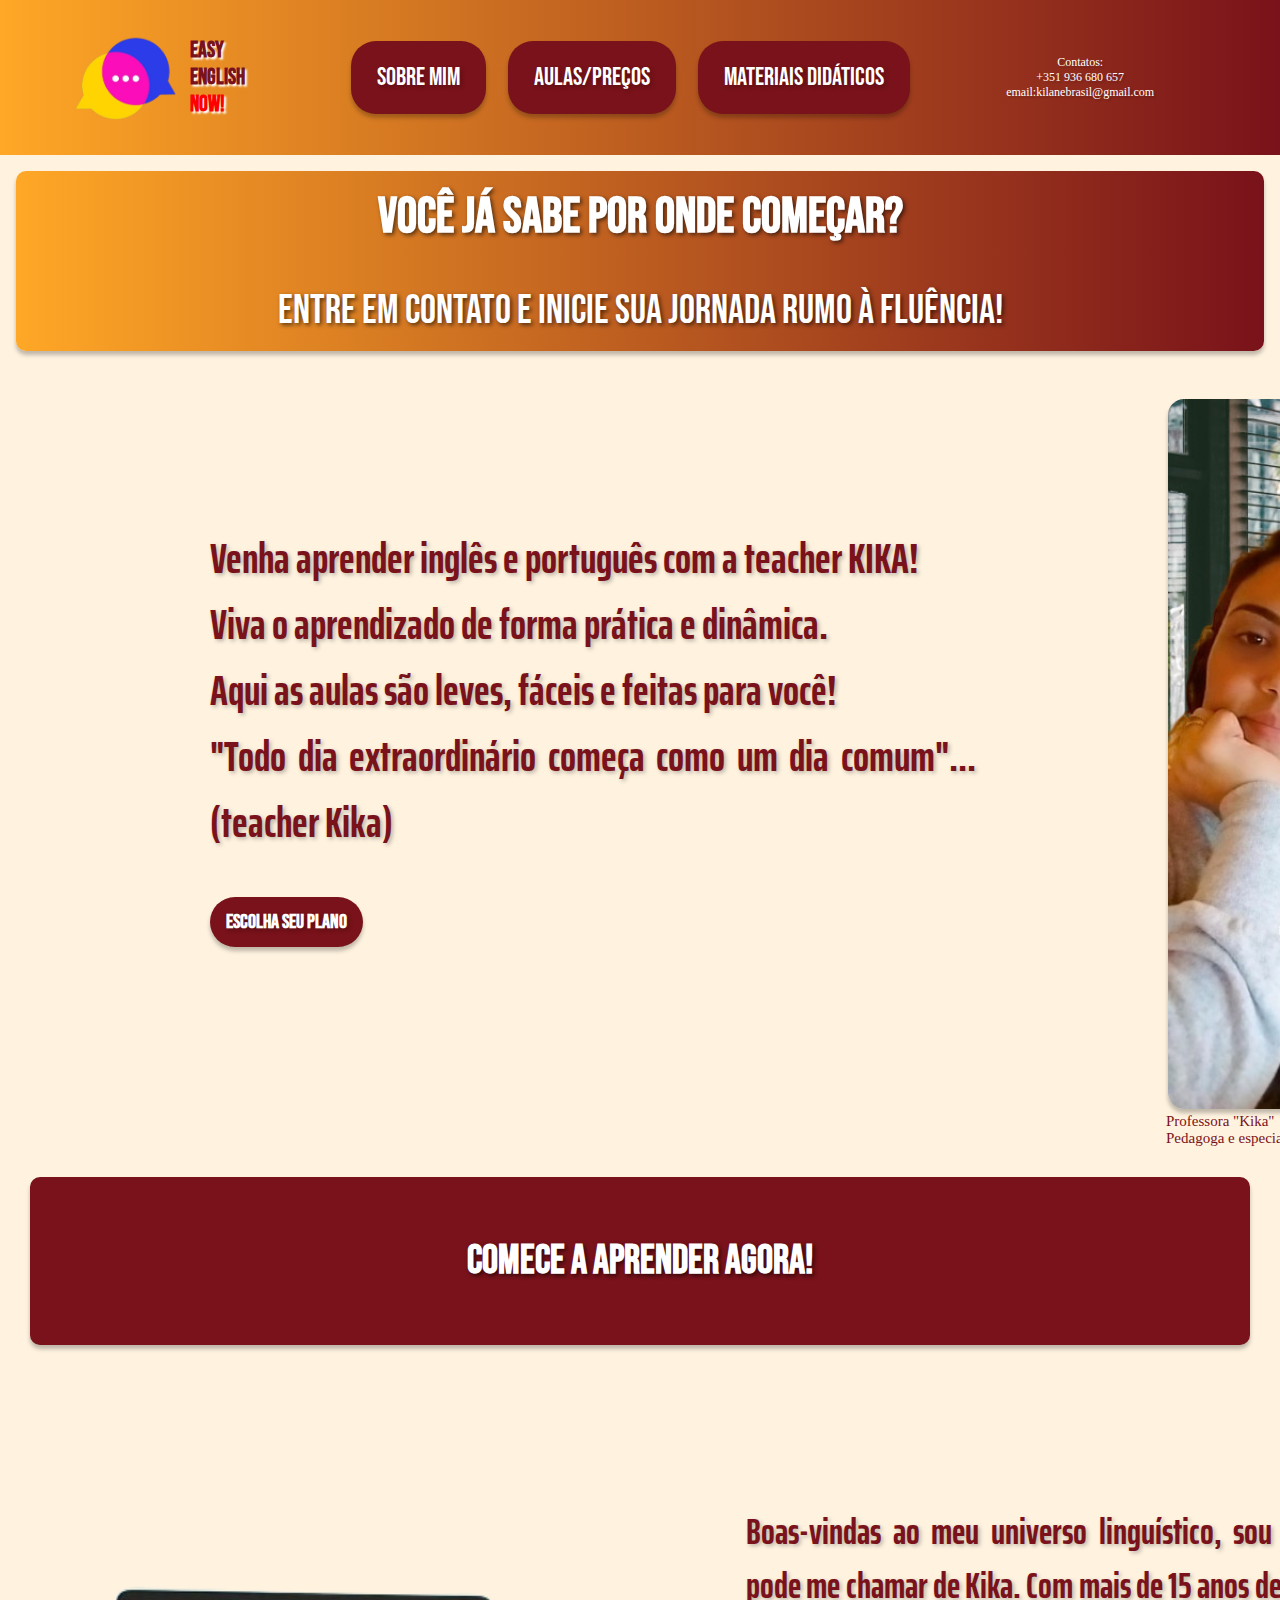
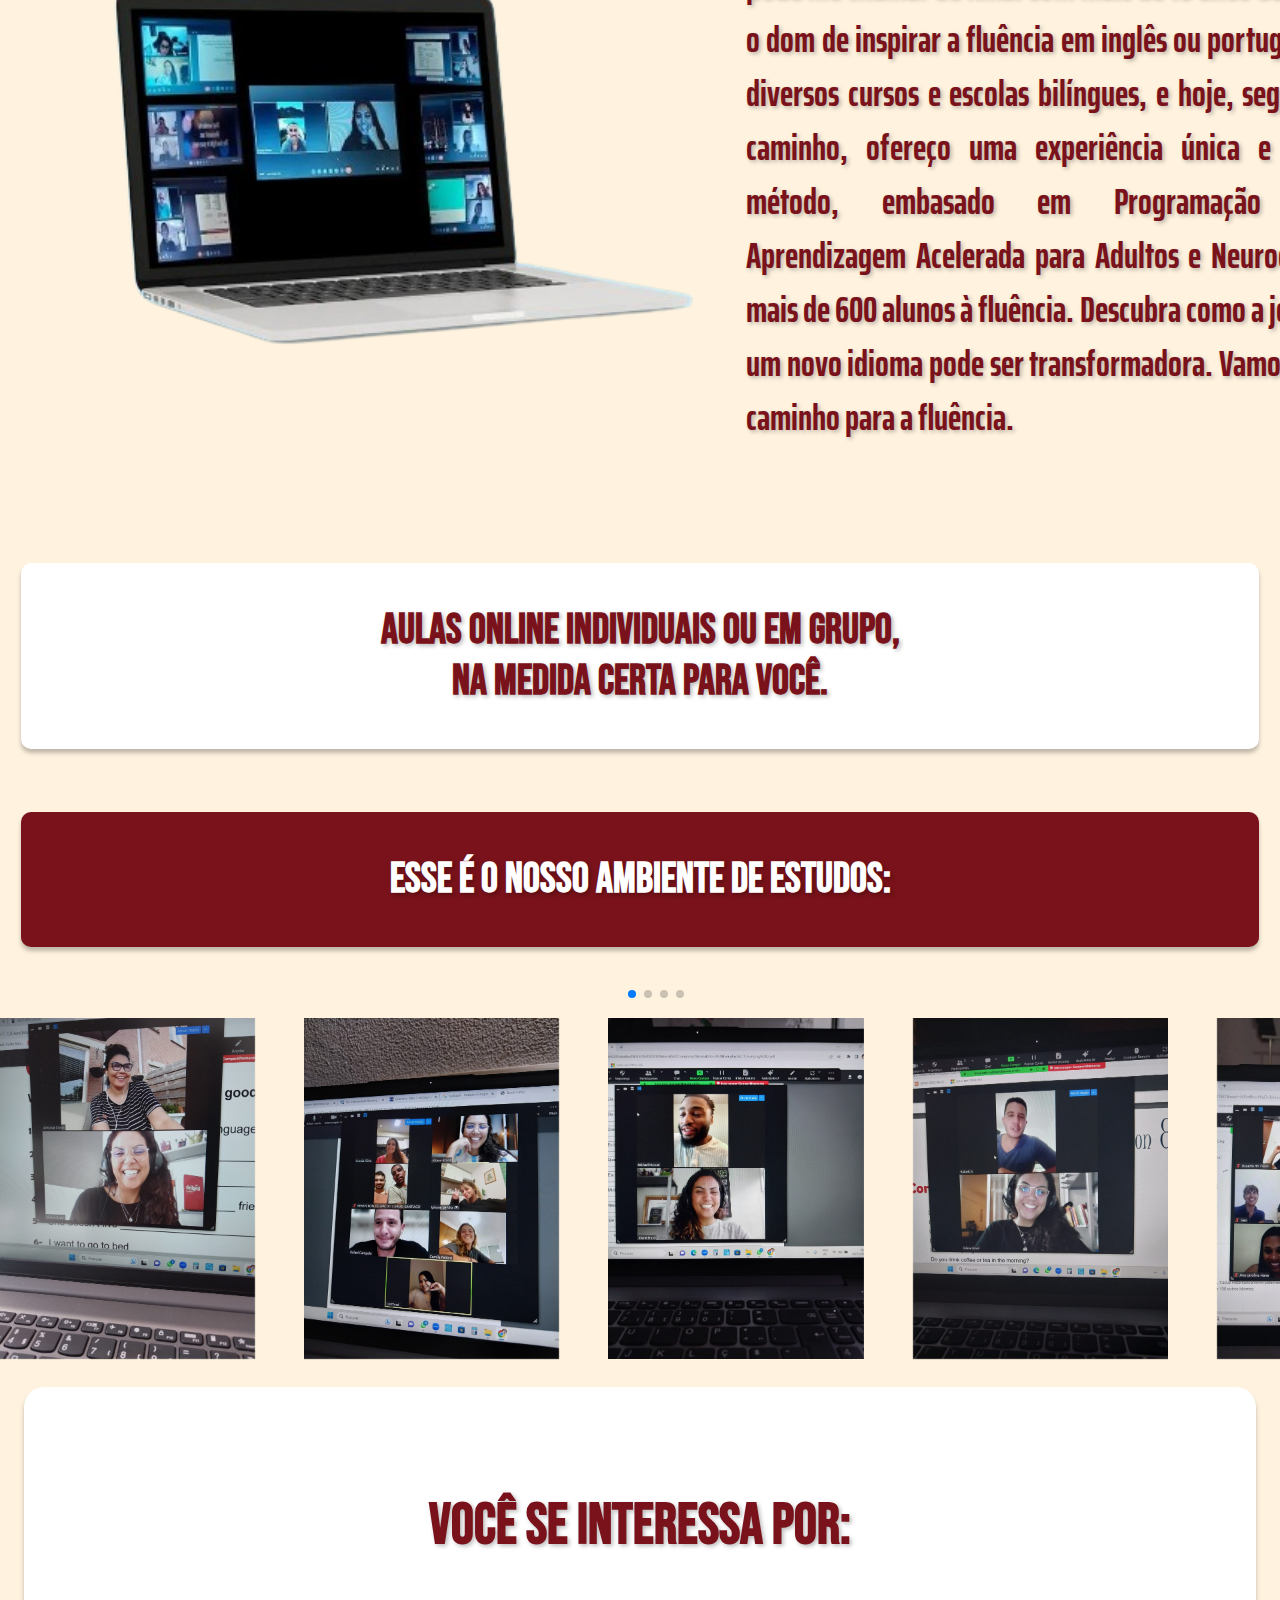
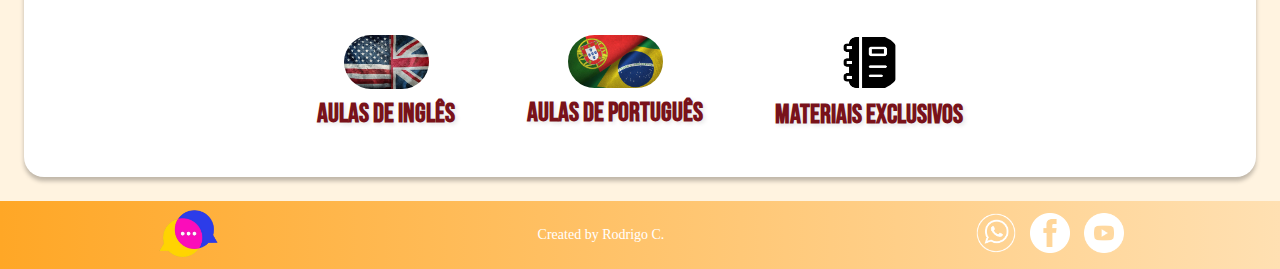
<file: index.html>
<!DOCTYPE html>
<html lang="pt-br">
<head>
    <meta charset="UTF-8">
    <meta name="viewport" content="width=device-width, initial-scale=1.0">
    <title>Easy English Now</title>
    <meta property="og:title" content="Easy English Now!" />
    <meta property="og:description" content="Aprenda a falar inglês e português de forma rápida e prática" />
    <meta property="og:image" content="https://rscarvalho1980.github.io/prof_kilane/" />
    <meta property="og:url" content="https://rscarvalho1980.github.io/prof_kilane/" />
    

    <link rel="stylesheet" href="https://unpkg.com/swiper@8/swiper-bundle.min.css" />
    <link rel="stylesheet" href="styles/header.css">
    <link rel="stylesheet" href="style.css">
    <link rel="stylesheet" href="reset.css">
    <link rel="stylesheet" href="footer.css">
    <link rel="stylesheet" href="principal.css">
    <link rel="stylesheet" href="como funciona.css">
    <link rel="stylesheet" href="preco.css">
    <link rel="stylesheet" href="materiais didaticos.css">
    
</head>
<body>
    <!-- CABECALHO MOBILE -->
   
   <header class="cabecalho">
    
    <div class="container">
        <input class="menu__botao" type="checkbox" id="menu" >
        <!-- O <label> fecha depois do <span> -->
        <label for="menu">
        <span class="cabecalho__menu-hamburger container__imagem"></span></label>

        <ul class="lista__menu">
            <li class="lista__menu__titulo">
                Categorias
            </li>

            <li class="lista__menu__item">
                <a class="lista__menu__link"href="index.html">HOME</a>
            </li>

            <li class="lista__menu__item">
                <a class="lista__menu__link"href="como funciona.html">COMO FUNCIONA</a>
            </li>

            <li class="lista__menu__item">
                <a class="lista__menu__link"href="materiais didaticos.html">MATERIAIS DIDÁTICOS</a>
            </li>

            <li class="lista__menu__item">
                <a class="lista__menu__link"href="preco.html">PREÇOS</a>
            </li>
        </ul>

        <div class="cabecalho__letreiro">
            <h1 class="header__titulo"> Easy English <span class="header__titulo__now" >Now!</span></h1>
            <a href="index.html"><img class="container__imagem" src="assets/logo.png" width="50px" alt="logo do site"></a>
        </div>



    </div>

    <div class="container">
        <div class="header__phone__mobile">
            <p class="header__phone__paragrafo">Contatos:</p></a> 
            <p class="header__phone__paragrafo">+351 936 680 657</p>
            <p class="header__phone__paragrafo">email:kilanebrasil@gmail.com</p>
        </div>
    </div>

   </header>

   <!-- CABECALHO TABLET E DESKTOP -->
   <header class="header__principal">
        
    <div class="header__image"><img  src="assets/logo.png" width="120px" "logo">
    <h1 class="header__titulo">Easy English <span class="header__titulo__now">Now!</span></h1></div>

    
    <div class="header__menu">
        <menu class="menu__itens">
            <a class="menu__item" href="index.html"><p class="header__menu__desktop">Sobre mim</p></a>
            <a class="menu__item" href="preco.html"><p class="header__menu__desktop">Aulas/Preços</p> </a>
            <a class="menu__item" href="materiais didaticos.html"><p class="header__menu__desktop">Materiais didáticos</p> </a>
            

        </menu>
    </div>
    

    <div class="header__phone">
        <p class="header__phone__paragrafo">Contatos:</p></a> 
        <p class="header__phone__paragrafo">+351 936 680 657</p>
        <p class="header__phone__paragrafo">email:kilanebrasil@gmail.com</p>
    </div>
</header>
    

<!--    MAIN PARA MOBILE  -->
<main class="card__mobile">
    <section class="menu__banner__mobile">
        
            <div class="menu__banner__mobile__textos">
                <h1 class="banner__titulo__mobile">Quer aprender inglês ou português, mas não sabe por onde começar?</h1> <br>
                <h2 class="banner__texto__mobile">Então, entre em contato e inicie sua jornada rumo à fluência!</h2> <br> <br>
                <p class="menu__paragrafo__mobile"> Venha viver o aprendizado de forma prática e dinâmica. Aqui as aulas são leves, fáceis e feitas para você!  <br> <br></p>
            </div>
    
    <div class="menu__container__descricao__mobile">
        <img class="menu__image__mobile" src="assets/imagem kika mobile.jpeg" width="150px" alt="foto principal de Kilane">
        <p class="menu__paragrafo__section1__mobile">Teacher "Kika"</p>
        <p class="menu__paragrafo__section1__mobile">Pedagoga e especialista em linguagens</p>
    </div>
    
</section>


<section class="menu__comece__aprender__agora__mobile">
    <a class="comece__aprender__agora" href="como funciona.html">
        <h1 class="comece__aprender__agora__mobile"> Comece a aprender agora!</h1>
    </a>
    
</section>

<section class="menu__container2__mobile">
            <div class="menu__container__card2__mobile">
                <img class="menu__image2__mobile" src="assets/computador.png" width=380px" alt="imagem de computador">
                <h2 class="menu__t2__mobile">Boas vindas ao meu universo linguístico! Sou a professora Kilane Brasil, conhecida como "teacher kika", com mais de 15 anos de experiência, inspiro pessoas a fluência em inglês ou português. <br> Meu método, baseado em Programação Neurolinguística, Aprendizagem Acelerada e Neuroeducação, já guiou mais de 600 alunos à fluência. <br> Descubra uma jornada transformadora no aprendizado de idiomas. Vamos construir o caminho para a fluência juntos. </h2>
                <!-- <h2 class="menu__titulo2__mobile"> <br>
Boas vindas ao meu universo linguístico! Sou a professora Kilane Brasil, conhecida como "teacher 
kika", com mais de 15 anos de experiência, inspiro pessoas a fluência em inglês ou português. <br> Meu método, baseado em Programação Neurolinguística, Aprendizagem Acelerada e Neuroeducação, já guiou mais de 600 alunos à fluência. Descubra uma jornada transformadora no aprendizado de idiomas. Vamos construir o caminho para a fluência juntos.<br></h2> -->
            </div>
    
</section>

    
<div class="descricao__mobile">
    <h2 class="descricao__titulo__carrossel__mobile">
        Aulas Online individuais ou em grupo, na medida certa para você.
    </h2>
</div>

<section class="carrossel__mobile">
    <h2 class="carrossel__titulo__mobile">
        ESSE É O NOSSO AMBIENTE DE ESTUDOS:
    </h2>



   

   <!-- As setinhas da esquerda e da direita que indicam a mudanca das imagens para um lado e para o outro -->
   <div class="swiper-button-prev__mobile"></div>
   <div class="swiper-button-next__mobile"></div> 

</div>
<!-- CARROSSEL GIRANDO -->
<div class="swiper">
       
    <!-- Aqui sao aquelas bolinhas que indicam a transicao as imagens no carrossel -->
    <div class="swiper-pagination"></div>

    <div class="swiper-wrapper">
     <div class="swiper-slide"><img class="carrossel__imagens" src="assets/foto carrossel 2.jpeg" alt=""></div>
     <div class="swiper-slide"><img class="carrossel__imagens" src="assets/foto carrossel 3.jpeg" alt=""></div>
     <div class="swiper-slide"><img class="carrossel__imagens" src="assets/foto carrossel 6 .jpeg" alt=""></div>
     <div class="swiper-slide"><img class="carrossel__imagens" src="assets/foto carrossel 7.jpeg" alt=""></div>
     <div class="swiper-slide"><img class="carrossel__imagens" src="assets/foto carrossel 9 - cópia.jpeg" alt=""></div>
     <div class="swiper-slide"><img class="carrossel__imagens" src="assets/foto carrossel1 .jpeg" alt=""></div>
     <div class="swiper-slide"><img class="carrossel__imagens" src="assets/foto carrossel4.jpeg" alt=""></div>
     <div class="swiper-slide"><img class="carrossel__imagens" src="assets/foto carrossel5.jpeg" alt=""></div>
 </div>

    <!-- As setinhas da esquerda e da direita que indicam a mudanca das imagens para um lado e para o outro -->
    <div class="swiper-button-prev"></div>
    <div class="swiper-button-next"></div> 

</div>
<div class="card">

    <!-- primeira linha -->
    <div class="card__div__descricao">
        <div class="card__descricao">
                <h2 class="descricao__titulo1">Você se interessa por:</h2>
        
                <div class="descricao__titulos">
                    <h2 class="descricao__titulo">
                        <a class="descricao__link" href="como funciona.html"><img class="descricao__imagem__link" src="assets/foto bandeira eua e uk.jpeg" width="85px" alt="foto bandeira ingles"><p class="link__paragrafo">Aulas de inglês</p></a>
                    </h2>
                    <h2 class="descricao__titulo__meio">
                        <a class="descricao__link" href="como funciona.html"><img class="descricao__imagem__link" src="assets/foto bandeira brasil e portugal.jpeg" width="95px" alt="foto bandeira portugues"><p class="link__paragrafo">Aulas de português</p></a>
                    </h2>
                    <h2 class="descricao__titulo">
                        <a class="descricao__link" href="materiais didaticos.html"><img class="descricao__imagem__link " src="assets/material didático.png" width="65px" height="55px" alt=""><p class="link__paragrafo">Materiais exclusivos</p></a>
                    </h2>
        </div>
    </div>

</div>  

</main>


<!-- MAIN TABLET e DESKTOP -->
    <main class="card__desktop__principal">
        <section class="menu__banner">
            <h1 class="banner__titulo">Você já sabe por onde começar?</h1>
            <p class="banner__texto">Entre em contato e inicie sua jornada rumo à fluência!</p>
        </section>

        <div class="card">
            <section class="menu__container">
                <div class="menu__container__externo">
                    <div class="menu__container__card">
                        <h2 class="menu__titulo">Venha aprender inglês e português com a teacher KIKA!  <br>
                            Viva o aprendizado de forma prática e dinâmica.  <br>Aqui as aulas são leves, fáceis e feitas para você! <br>
            
                             "Todo dia extraordinário começa como um dia comum"... (teacher Kika)
                            <br>
                            <div class="botao1"><a class="botao__card" href="preco.html"><p class="menu__desktop-botao">Escolha seu plano</p></a></div>
                        </h2>
                        <div class="menu__container__descricao">
                            <img class="menu__image" src="assets/image kika.jpg" width="400px" alt="imagem card1">
                            <p class="menu__paragrafo__section1">Professora "Kika"</p>
                            <p class="menu__paragrafo__section1">Pedagoga e especialista em linguagens</p>
                        </div>
            
            </section>
        </div>

        <section class="menu__comece__aprender__agora">
            <h1 class="comece__aprender__agora"> Comece a aprender agora!</h1>
            
        </section>

<!-- SEGUNDA SECTION: IMAGEM E DESCRICAO -->
        <div class="card">
            <section class="menu__container2">
                <div class="menu__container__externo2">
                    <div class="menu__container__card2">
                        <img class="menu__image2" src="assets/computador.png" width=800px" alt="imagem de computador">
                        <h2 class="menu__titulo2"> <br>
Boas-vindas ao meu universo linguístico, sou Kilane Brasil, mas pode me chamar de Kika. Com mais de 15 anos de experiência, tenho o dom de inspirar a fluência em inglês ou português. Colaborei com diversos cursos e escolas bilíngues, e hoje, seguindo meu próprio caminho, ofereço uma experiência única e motivadora.

Meu método, embasado em Programação Neurolinguística, Aprendizagem Acelerada para Adultos e Neuroeducação, já guiou mais de 600 alunos à fluência. Descubra como a jornada de aprender um novo idioma pode ser transformadora. Vamos juntos construir o caminho para a fluência.


                            <br>
                        </h2>
                    </div>
            
                </div>
            </section>
        </div>

        <!-- TERCEIRA SECTION: CARROSSEL -->
<section class="carrossel">

    <div class="descricao">
        <h2 class="descricao__titulo__carrossel">
            Aulas Online individuais ou em grupo, <br>
            na medida certa para você.
        </h2>
    </div>
            <h2 class="carrossel__titulo">
                ESSE É O NOSSO AMBIENTE DE ESTUDOS:
            </h2>

    

       <!-- CARROSSEL GIRANDO -->
       <div class="swiper">
       
           <!-- Aqui sao aquelas bolinhas que indicam a transicao as imagens no carrossel -->
           <div class="swiper-pagination"></div>

           <div class="swiper-wrapper">
            <div class="swiper-slide"><img src="assets/foto carrossel 2.jpeg" alt=""></div>
            <div class="swiper-slide"><img src="assets/foto carrossel 3.jpeg"  alt=""></div>
            <div class="swiper-slide"><img src="assets/foto carrossel 6 .jpeg"  alt=""></div>
            <div class="swiper-slide"><img src="assets/foto carrossel 7.jpeg"  alt=""></div>
            <div class="swiper-slide"><img src="assets/foto carrossel 9 - cópia.jpeg"  alt=""></div>
            <div class="swiper-slide"><img src="assets/foto carrossel1 .jpeg"  alt=""></div>
            <div class="swiper-slide"><img src="assets/foto carrossel4.jpeg"  alt=""></div>
            <div class="swiper-slide"><img src="assets/foto carrossel5.jpeg" alt=""></div>
        </div>
       
           <!-- As setinhas da esquerda e da direita que indicam a mudanca das imagens para um lado e para o outro -->
           <div class="swiper-button-prev"></div>
           <div class="swiper-button-next"></div> 
      
    </div>
    <!-- FINAL DO CARROSSEL -->

    <!-- Dentro da Section, eu vou ciar meu CARD -->
    <div class="card">

        <!-- primeira linha -->
        <div class="card__div__descricao">
            <div class="card__descricao">
                    <h2 class="descricao__titulo1">Você se interessa por:</h2>
            </div>
                    <div class="descricao__titulos">

                        <h2 class="descricao__titulo">
                            <a class="descricao__link" href="como funciona.html"><img class="descricao__imagem__link" src="assets/foto bandeira eua e uk.jpeg" width="85px" alt="foto bandeira ingles"><p class="link__paragrafo">Aulas de inglês</p></a>
                        </h2>

                        <h2 class="descricao__titulo">
                            <a class="descricao__link" href="como funciona.html"><img class="descricao__imagem__link" src="assets/foto bandeira brasil e portugal.jpeg" width="95px" alt="foto bandeira portugues"><p class="link__paragrafo">Aulas de português</p></a>
                        </h2>

                        <h2 class="descricao__titulo">
                            <a class="descricao__link" href="materiais didaticos.html"><img class="descricao__imagem__link " src="assets/material didático.png" width="65px" height="55px" alt=""><p class="link__paragrafo">Materiais exclusivos</p></a>
                        </h2>

                    </div>
        </div>

    </div>        
        
        </section>

<script src="https://cdn.jsdelivr.net/npm/swiper@11/swiper-bundle.min.js"></script>  
    <script>
    const swiper = new Swiper('.swiper', {
        autoplay:{
            delay:2000,},
        spaceBetween: 1,
        slidesPerView: 5,
         pagination: {
         el: '.swiper-pagination',
         type: 'bullets',},

      });
      </script>


    </main>
</main>

<!-- RODAPÉ MOBILE, TABLET E DESKTOP -->
<footer>
    <div class="rodape">

        <div class="rodape__div__imagem">
            <img class="rodape__imagem" src="assets/logo.png" width="70px"  alt="logo do site">
        </div>

        <div class="rodape__div__paragrafo">
            <p class="rodape__paragrafo">Created by Rodrigo C.</p>
        </div>

        <div class="rodape__div__lista">
            <ul class="rodape__lista">
                <li><a class="rodape__ancora__item" href="#"><img class="rodape__imagem__item" src="assets/logowhattsapp.png" width="40px" alt="logo whattsapp"></a></li>
                <li><a class="rodape__ancora__item" href="#"><img class="rodape__imagem__item" src="assets/logo fb.png" width="40px" alt="logo facebook"></a></li>
                <li><a class="rodape__ancora__item" href="#"><img class="rodape__imagem__item" src="assets/logo yt.png" width="40px" alt="logo youtube"></a></li>
            </ul>
        </div>
    </div>

</footer>
    
</body>
</html>
</file>
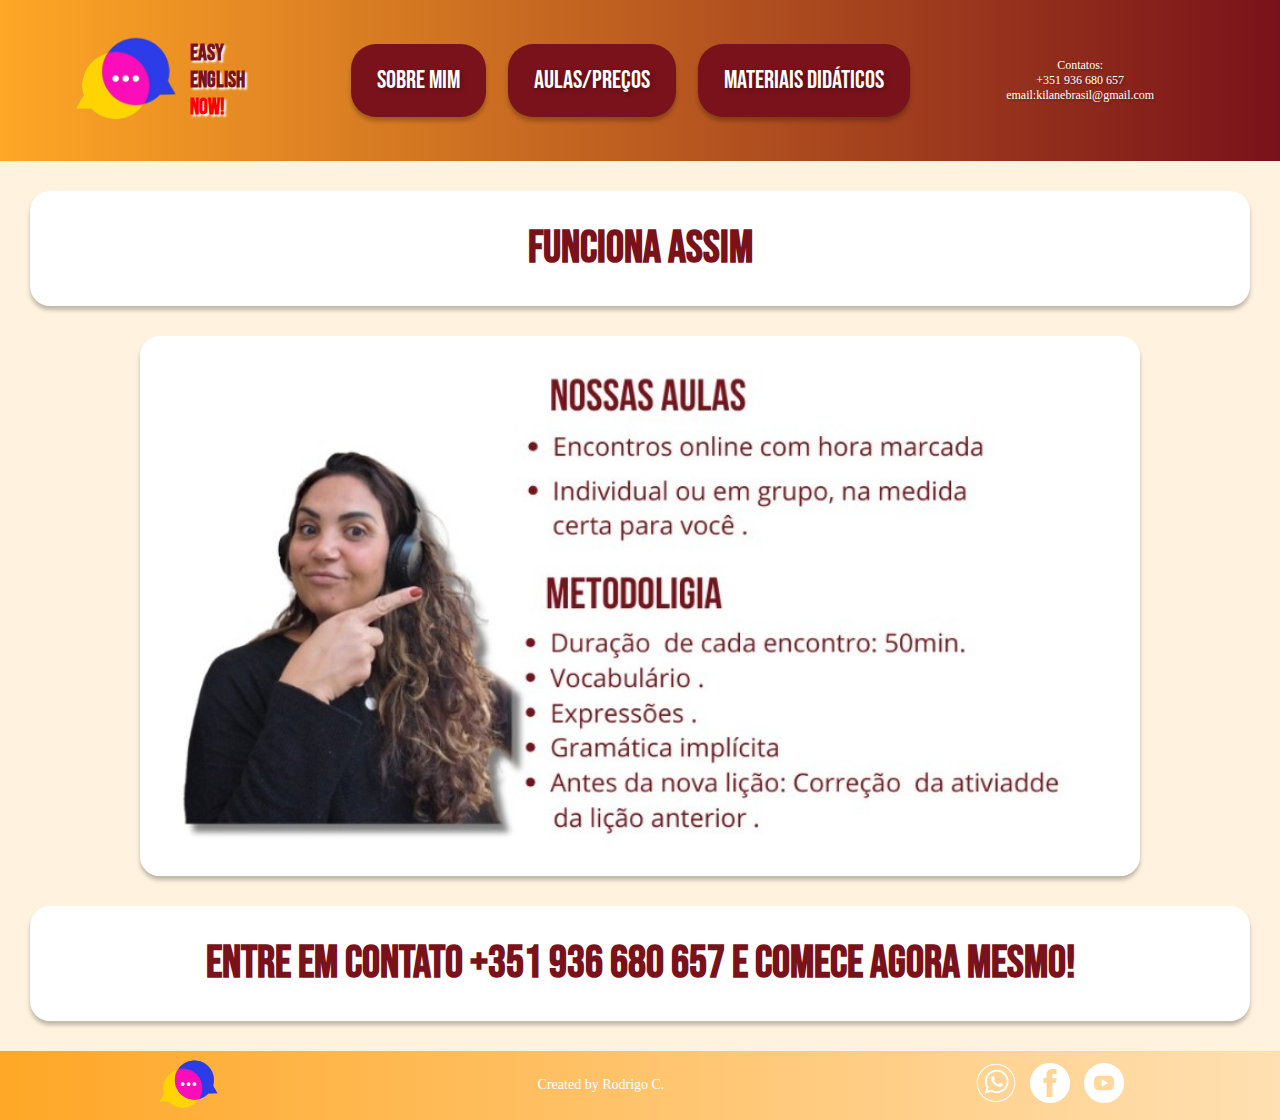
<file: como funciona.html>
<!DOCTYPE html>
<html lang="pt-br">
<head>
    <meta charset="UTF-8">
    <meta name="viewport" content="width=device-width, initial-scale=1.0">
    <title>Como funciona?</title>
    <link rel="stylesheet" href="https://unpkg.com/swiper@8/swiper-bundle.min.css" />
    <link rel="stylesheet" href="styles/header.css">
    <link rel="stylesheet" href="style.css">
    <link rel="stylesheet" href="reset.css">
    <link rel="stylesheet" href="footer.css">
    <link rel="stylesheet" href="principal.css">
    <link rel="stylesheet" href="como funciona.css">
    <link rel="stylesheet" href="preco.css">
    <link rel="stylesheet" href="materiais didaticos.css">
</head>
<body>

     <!-- CABECALHO MOBILE -->
   
     <header class="cabecalho">
    
        <div class="container">
            <input class="menu__botao" type="checkbox" id="menu" >
            <!-- O <label> fecha depois do <span> -->
            <label for="menu">
            <span class="cabecalho__menu-hamburger container__imagem"></span></label>
    
            <ul class="lista__menu">
                <li class="lista__menu__titulo">
                    Categorias
                </li>
    
                <li class="lista__menu__item">
                    <a class="lista__menu__link"href="index.html">HOME</a>
                </li>
    
                <li class="lista__menu__item">
                    <a class="lista__menu__link"href="como funciona.html">COMO FUNCIONA</a>
                </li>
    
                <li class="lista__menu__item">
                    <a class="lista__menu__link"href="materiais didaticos.html">MATERIAIS DIDÁTICOS</a>
                </li>
    
                <li class="lista__menu__item">
                    <a class="lista__menu__link"href="preco.html">PREÇOS</a>
                </li>
            </ul>

        <div class="cabecalho__letreiro">
            <h1 class="header__titulo"> Easy English <span class="header__titulo__now" >Now!</span></h1>
            <a href="index.html"><img class="container__imagem" src="assets/logo.png" width="60px" alt="logo do site"></a>
        </div>
    
        </div>
    
        <div class="container">
            <div class="header__phone">
                <p class="header__phone__paragrafo">Contatos:</p></a> 
                <p class="header__phone__paragrafo">+351 936 680 657</p>
                <p class="header__phone__paragrafo">email:kilanebrasil@gmail.com</p>
            </div>
        </div>
    
       </header>

   <!-- CABECALHO TABLET E DESKTOP -->
   <header class="header__principal">
        
    <div class="header__image"><a href="index.html"><img  src="assets/logo.png" width="120px" "logo"></a>
    <h1 class="header__titulo">Easy English <span class="header__titulo__now">Now!</span></h1></div>

    
    <div class="header__menu">
        <menu class="menu__itens">
            <a class="menu__item" href="index.html"><p class="header__menu__desktop">Sobre mim</p></a>
            <a class="menu__item" href="preco.html"><p class="header__menu__desktop">Aulas/Preços</p> </a>
            <a class="menu__item" href="materiais didáticos.html"><p class="header__menu__desktop">Materiais didáticos</p> </a>
            

        </menu>
    </div>
    

    <div class="header__phone">
        <p class="header__phone__paragrafo">Contatos:</p></a> 
        <p class="header__phone__paragrafo">+351 936 680 657</p>
        <p class="header__phone__paragrafo">email:kilanebrasil@gmail.com</p>
    </div>
</header>



<!-- MAIN PARA MOBILE -->

    <main class="main__mobile__como-funciona">

        <div class="como-funciona__div__mobile">
            <h2 class="como-funciona__paragrafo__mobile">FUNCIONA ASSIM
        </div>

        <div class="como-funciona__div__imagem__mobile">
            <img class="como-funciona__imagem__mobile" src="assets/aulas de ingles.jpeg" width="380px" alt="foto do plano de aulas">
        </div>

        <div class="como-funciona__div__mobile">
            <h2 class="como-funciona__paragrafo__mobile">Entre em contato: +351 936 680 657 <br> e comece agora mesmo!</h2>
        </div>



    </main>

    <!-- MAIN PARA TEBLET E DESKTOP -->
    <main class="main__desktop__como-funciona">

        <div class="como-funciona__div__mobile">
            <h2 class="como-funciona__paragrafo__mobile">FUNCIONA ASSIM</h2>
        </div>

        <div class="como-funciona__div__imagem__mobile">
            <img class="como-funciona__imagem__mobile" src="assets/aulas de portugues.jpeg" width="1000px" alt="foto do plano de aulas">
        </div>

        <div class="como-funciona__div__mobile">
            <h2 class="como-funciona__paragrafo__mobile">Entre em contato +351 936 680 657 e comece agora mesmo!</h2>
        </div>



    </main>



    
    <!-- RODAPÉ MOBILE, TABLET E DESKTOP -->
<footer>
    <div class="rodape">

        <div class="rodape__div__imagem">
            <img class="rodape__imagem" src="assets/logo.png" width="70px"  alt="logo do site">
        </div>

        <div class="rodape__div__paragrafo">
            <p class="rodape__paragrafo">Created by Rodrigo C.</p>
        </div>

        <div class="rodape__div__lista">
            <ul class="rodape__lista">
                <li><a class="rodape__ancora__item" href="#"><img class="rodape__imagem__item" src="assets/logowhattsapp.png" width="40px" alt="logo whattsapp"></a></li>
                <li><a class="rodape__ancora__item" href="#"><img class="rodape__imagem__item" src="assets/logo fb.png" width="40px" alt="logo facebook"></a></li>
                <li><a class="rodape__ancora__item" href="#"><img class="rodape__imagem__item" src="assets/logo yt.png" width="40px" alt="logo youtube"></a></li>
            </ul>
        </div>
    </div>

</footer>
    
</body>
</html>
</file>
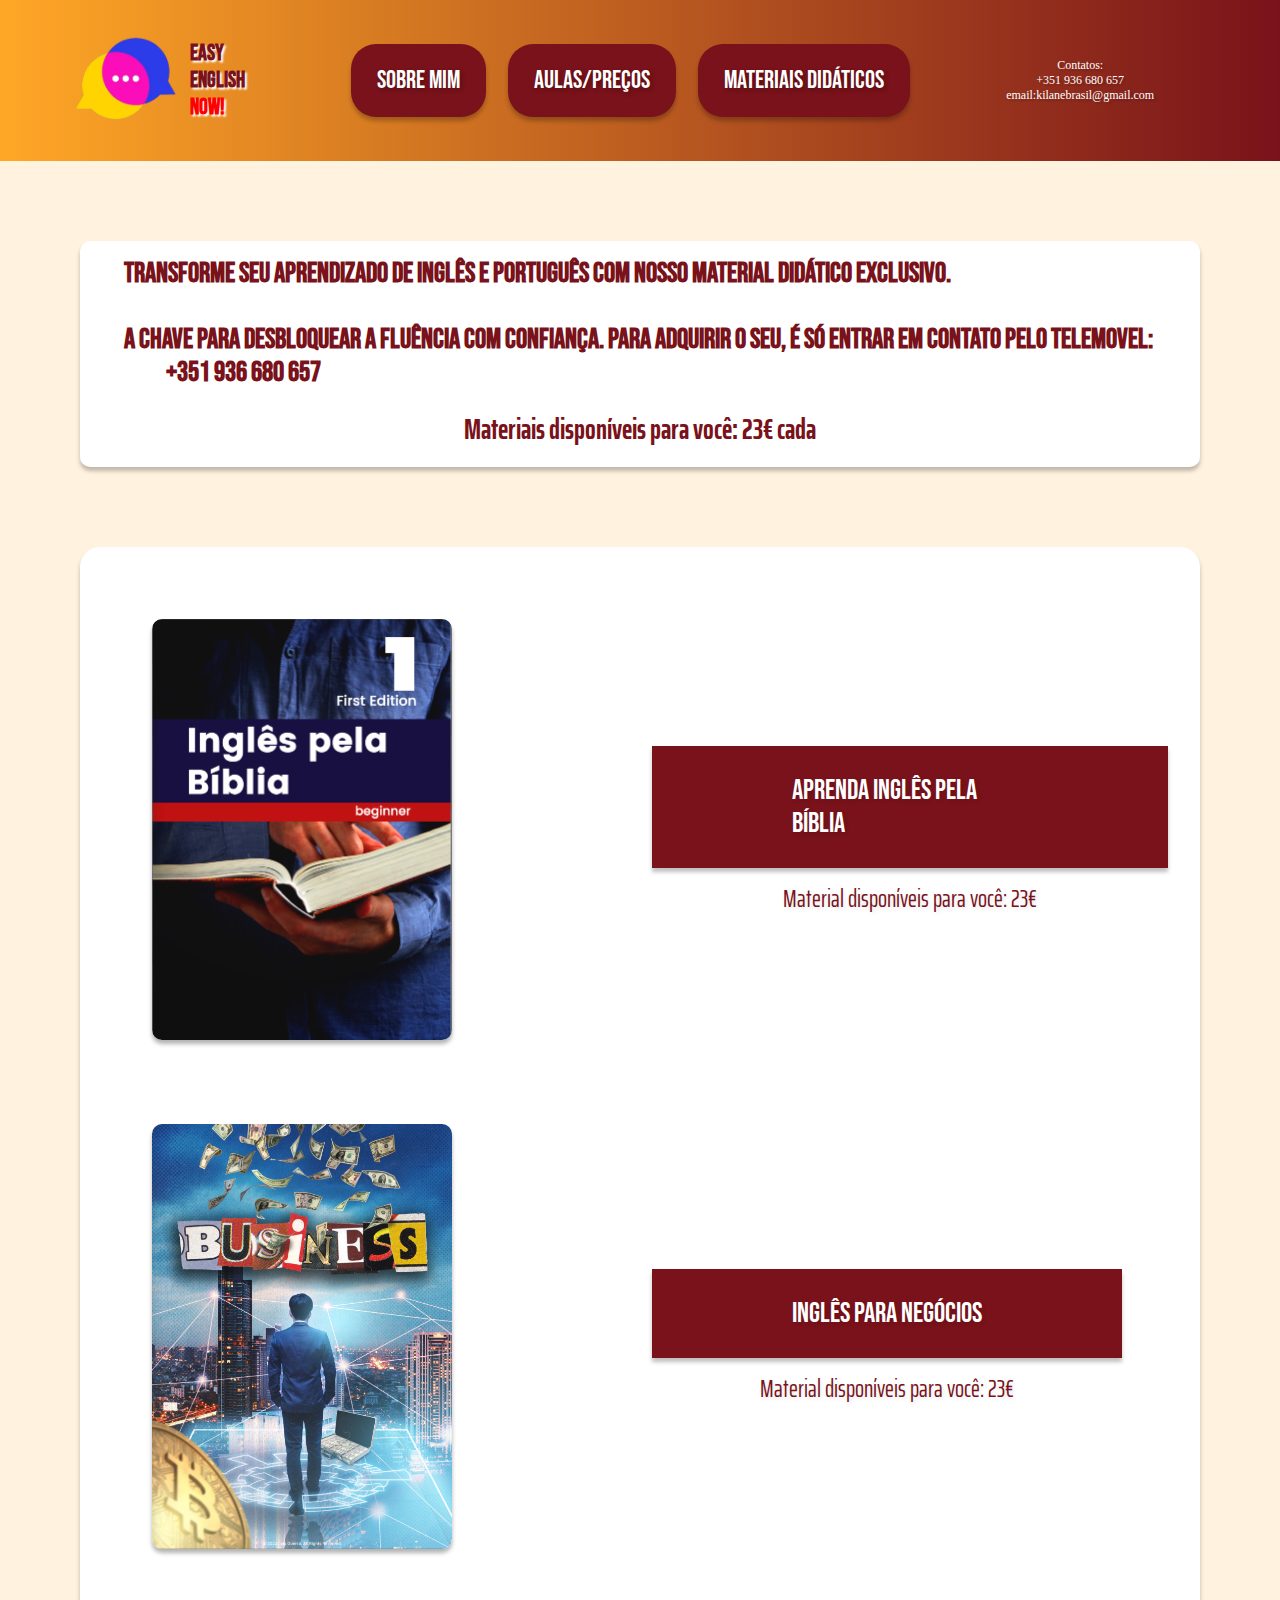
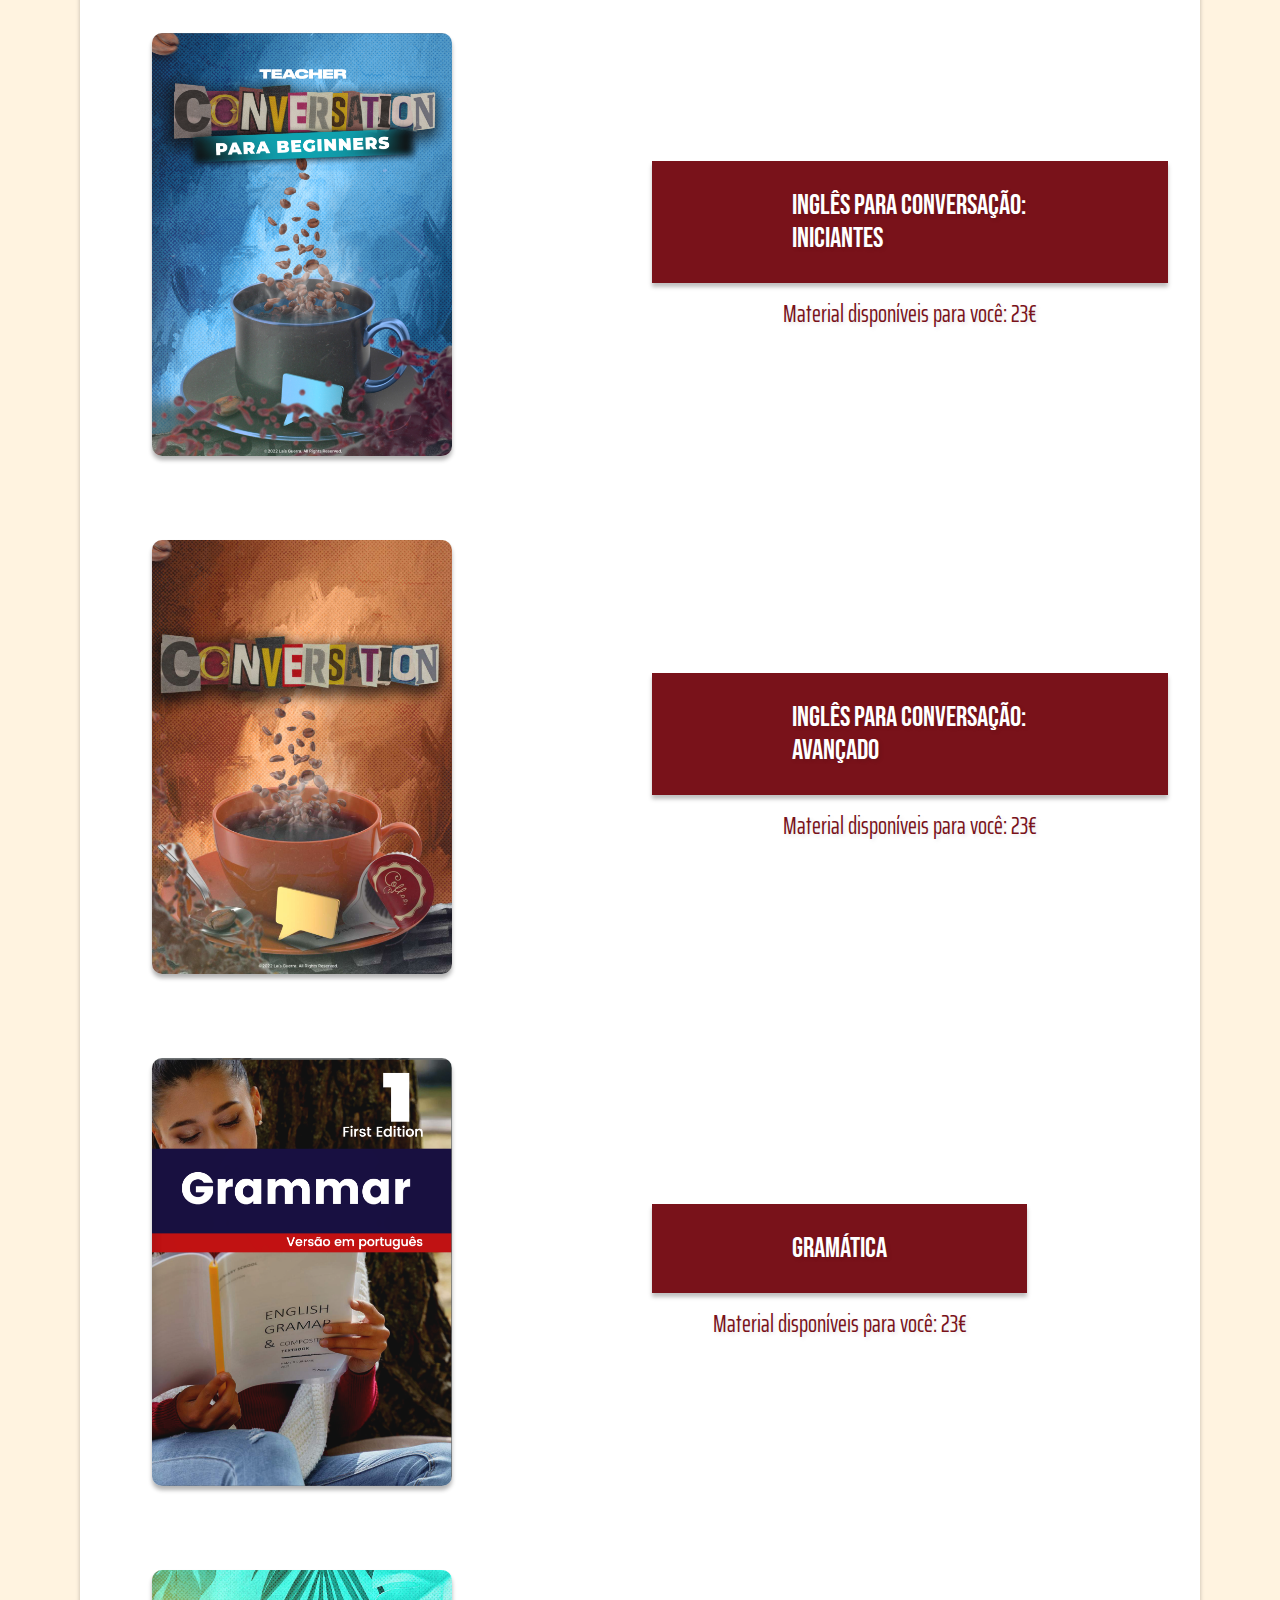
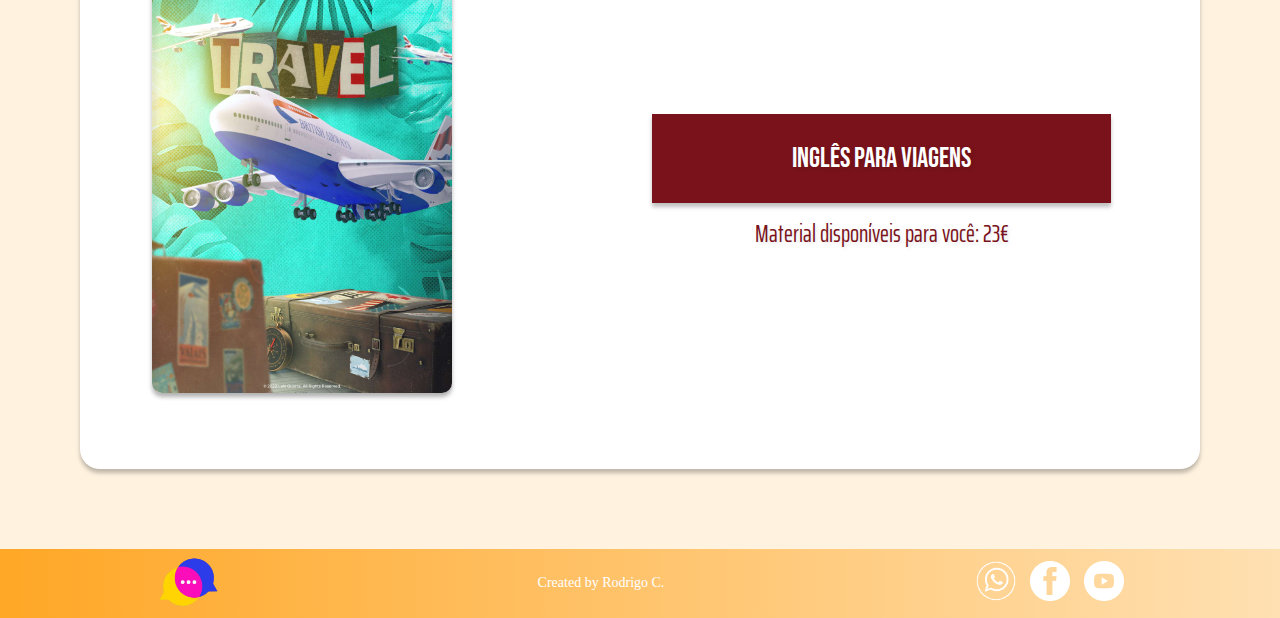
<file: materiais didaticos.html>
<!DOCTYPE html>
<html lang="pt-br">
<head>
    <meta charset="UTF-8">
    <meta name="viewport" content="width=device-width, initial-scale=1.0">
    <title>Como funciona?</title>
    <link rel="stylesheet" href="https://unpkg.com/swiper@8/swiper-bundle.min.css" />
    <link rel="stylesheet" href="styles/header.css">
    <link rel="stylesheet" href="style.css">
    <link rel="stylesheet" href="reset.css">
    <link rel="stylesheet" href="footer.css">
    <link rel="stylesheet" href="principal.css">
    <link rel="stylesheet" href="como funciona.css">
    <link rel="stylesheet" href="preco.css">
    <link rel="stylesheet" href="materiais didaticos.css">
</head>
<body>
    <!-- CABECALHO MOBILE -->
   
    <header class="cabecalho">
    
        <div class="container">
            <input class="menu__botao" type="checkbox" id="menu" >
            <!-- O <label> fecha depois do <span> -->
            <label for="menu">
            <span class="cabecalho__menu-hamburger container__imagem"></span></label>
    
            <ul class="lista__menu">
                <li class="lista__menu__titulo">
                    Categorias
                </li>
    
                <li class="lista__menu__item">
                    <a class="lista__menu__link"href="index.html">HOME</a>
                </li>
    
                <li class="lista__menu__item">
                    <a class="lista__menu__link"href="como funciona.html">COMO FUNCIONA</a>
                </li>
    
                <li class="lista__menu__item">
                    <a class="lista__menu__link"href="materiais didaticos.html">MATERIAIS DIDÁTICOS</a>
                </li>
    
                <li class="lista__menu__item">
                    <a class="lista__menu__link"href="preco.html">PREÇOS</a>
                </li>
            </ul>
            <div class="cabecalho__letreiro">
                <h1 class="header__titulo"> Easy English <span class="header__titulo__now" >Now!</span></h1>
                <a href="index.html"><img class="container__imagem" src="assets/logo.png" width="60px" alt="logo do site"></a>
            </div>

    
        </div>
    
        <div class="container">
            <div class="header__phone">
                <p class="header__phone__paragrafo">Contatos:</p></a> 
                <p class="header__phone__paragrafo">+351 936 680 657</p>
                <p class="header__phone__paragrafo">email:kilanebrasil@gmail.com</p>
            </div>
        </div>
    
       </header>
    
       <!-- CABECALHO TABLET E DESKTOP -->
       <header class="header__principal">
            
        <div class="header__image"><a href="index.html"><img  src="assets/logo.png" width="120px" "logo"></a>
        <h1 class="header__titulo">Easy English <span class="header__titulo__now">Now!</span></h1></div>
    
        
        <div class="header__menu">
            <menu class="menu__itens">
                <a class="menu__item" href="index.html"><p class="header__menu__desktop">Sobre mim</p></a>
                <a class="menu__item" href="preco.html"><p class="header__menu__desktop">Aulas/Preços</p> </a>
                <a class="menu__item" href="materiais didaticos.html"><p class="header__menu__desktop">Materiais didáticos</p> </a>
                
    
            </menu>
        </div>
        
    
        <div class="header__phone">
            <p class="header__phone__paragrafo">Contatos:</p></a> 
            <p class="header__phone__paragrafo">+351 936 680 657</p>
            <p class="header__phone__paragrafo">email:kilanebrasil@gmail.com</p>
        </div>
    </header>

<!-- MAIN PARA MOBILE -->

<main class="materiais__mobile">

<div class="material-didatico__mobile">
    <h2 class="material-didático__titulo__mobile">Transforme seu aprendizado de inglês e português com nosso material didático exclusivo. <br> <br> A chave para desbloquear a fluência com confiança. Para adquirir o seu, é só entrar em contato pelo telemovel: <br> <span class="telemovel">+351 936 680 657</span></h2> <br>
    
    <div><h3 class="material-didático__subtitulo__mobile">Materiais disponíveis para você: 23&euro; cada<p></p> </h3></div>
    
</div>

<ul class="menu__lista__mobile">
  
   <div class="menu__div__books__mobile"> <li class="menu__itens__lista__mobile"><img class="menu__itens__lista__imagem__mobile" src="assets/bible .png" width="190px" alt=""></li> <div class="menu__ajuste-desktop"></div></div>
    
   <div class="menu__div__books__mobile"> <li class="menu__itens__lista__mobile"><img class="menu__itens__lista__imagem__mobile"src="assets/business.png" width="190px" alt=""> </li><div class="menu__ajuste-desktop"></div></div>

    <div class="menu__div__books__mobile"><li class="menu__itens__lista__mobile"><img class="menu__itens__lista__imagem__mobile" src="assets/conversation b .png" width="190px" alt=""> </li><div class="menu__ajuste-desktop"> </div></div>

    <div class="menu__div__books__mobile"><li class="menu__itens__lista__mobile"><img class="menu__itens__lista__imagem__mobile" src="assets/conversation.png"width="190px"  alt=""></li><div class="menu__ajuste-desktop"> </div></div>

    <div class="menu__div__books__mobile"><li class="menu__itens__lista__mobile"><img class="menu__itens__lista__imagem__mobile" src="assets/grammar .png" width="190px" alt="" ></li><div class="menu__ajuste-desktop"> </div></div>

    <div class="menu__div__books__mobile"><li class="menu__itens__lista__mobile"><img class="menu__itens__lista__imagem__mobile" src="assets/travel.png" width="190px" alt=""> </li><div class="menu__ajuste-desktop"> </div></div>
  
</ul>

</main>


      
<!-- MAIN PARA TABLET E DESKTOP -->
<main "class="materiais__desktop">
    
    <ul class="menu__lista__desktop">
      
       <div class="menu__div__books__desktop"> <li class="menu__itens__lista__desktop"><img class="menu__itens__lista__imagem__desktop" src="assets/bible .png" width="300px" alt=""></li> <div class="menu0"><p class="menu__livros__desktop"> Aprenda inglês pela bíblia</p><a class="link-preco__lista" href="preco.html"> Material disponíveis para você: 23&euro;</a></div></div>
        
    
       <div class="menu__div__books__desktop"> <li class="menu__itens__lista__desktop"><img class="menu__itens__lista__imagem__desktop"src="assets/business.png" width="300px" alt=""> </li> <div class="menu0"><p class="menu__livros__desktop">inglês para negócios</p><a class="link-preco__lista" href="preco.html"> Material disponíveis para você: 23&euro;</a></div></div>
    
        <div class="menu__div__books__desktop"><li class="menu__itens__lista__desktop"><img class="menu__itens__lista__imagem__desktop" src="assets/conversation b .png" width="300px" alt=""> </li><div class="menu0"> <p class="menu__livros__desktop">Inglês para conversação: iniciantes</p><a class="link-preco__lista" href="preco.html"> Material disponíveis para você: 23&euro;</a></div></div>
    
        <div class="menu__div__books__desktop"><li class="menu__itens__lista__desktop"><img class="menu__itens__lista__imagem__desktop" src="assets/conversation.png"width="300px"  alt=""></li> <div class="menu0"> <p class="menu__livros__desktop">Inglês para conversação: avançado</p><a class="link-preco__lista" href="preco.html"> Material disponíveis para você: 23&euro;</a></div></div>
    
        <div class="menu__div__books__desktop"><li class="menu__itens__lista__desktop"><img class="menu__itens__lista__imagem__desktop" src="assets/grammar .png" width="300px" alt="" ></li><div class="menu0"> <p class="menu__livros__desktop">Gramática</p><a class="link-preco__lista" href="preco.html"> Material disponíveis para você: 23&euro;</a></div></div>
    
        <div class="menu__div__books__desktop"><li class="menu__itens__lista__desktop"><img class="menu__itens__lista__imagem__desktop" src="assets/travel.png" width="300px" alt=""> </li><div class="menu0"> <p class="menu__livros__desktop">Inglês para viagens</p><a class="link-preco__lista" href="preco.html"> Material disponíveis para você: 23&euro;</a></div></div>
      
    </ul>
    
    </main>

    
    <!-- RODAPÉ MOBILE, TABLET E DESKTOP -->
<footer>
    <div class="rodape">

        <div class="rodape__div__imagem">
            <img class="rodape__imagem" src="assets/logo.png" width="70px"  alt="logo do site">
        </div>

        <div class="rodape__div__paragrafo">
            <p class="rodape__paragrafo">Created by Rodrigo C.</p>
        </div>

        <div class="rodape__div__lista">
            <ul class="rodape__lista">
                <li><a class="rodape__ancora__item" href="#"><img class="rodape__imagem__item" src="assets/logowhattsapp.png" width="40px" alt="logo whattsapp"></a></li>
                <li><a class="rodape__ancora__item" href="#"><img class="rodape__imagem__item" src="assets/logo fb.png" width="40px" alt="logo facebook"></a></li>
                <li><a class="rodape__ancora__item" href="#"><img class="rodape__imagem__item" src="assets/logo yt.png" width="40px" alt="logo youtube"></a></li>
            </ul>
        </div>
    </div>

</footer>
    
</body>
</html>
</file>
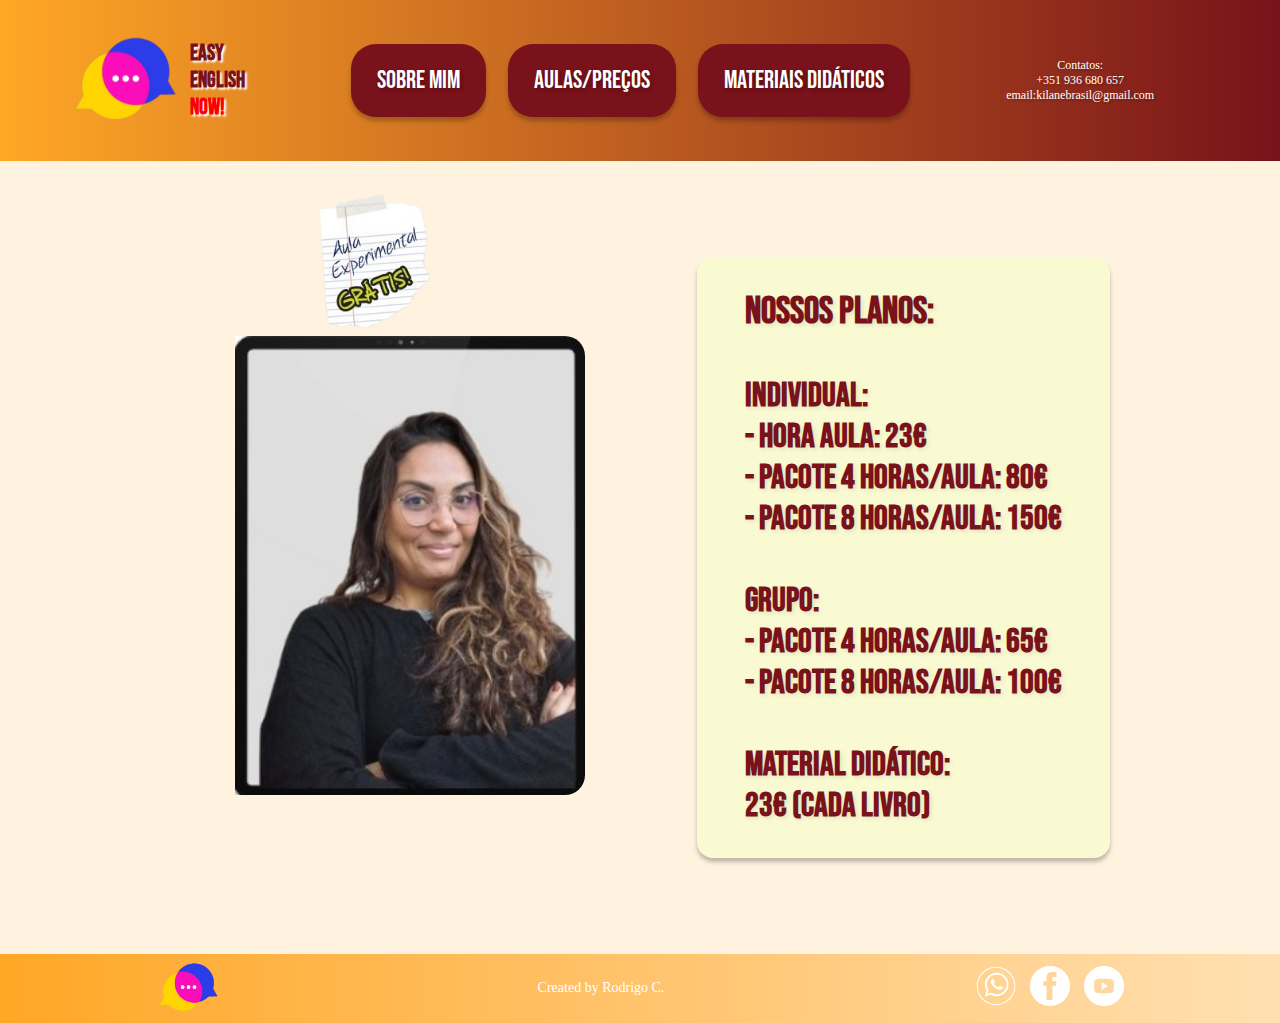
<file: preco.html>
<!DOCTYPE html>
<html lang="pt-br">
<head>
    <meta charset="UTF-8">
    <meta name="viewport" content="width=device-width, initial-scale=1.0">
    <title>Como funciona?</title>
    <link rel="stylesheet" href="https://unpkg.com/swiper@8/swiper-bundle.min.css" />
    <link rel="stylesheet" href="styles/header.css">
    <link rel="stylesheet" href="style.css">
    <link rel="stylesheet" href="reset.css">
    <link rel="stylesheet" href="footer.css">
    <link rel="stylesheet" href="principal.css">
    <link rel="stylesheet" href="como funciona.css">
    <link rel="stylesheet" href="preco.css">
    <link rel="stylesheet" href="materiais didaticos.css">
</head>
<body>
    <!-- CABECALHO MOBILE -->
   
    <header class="cabecalho">
    
        <div class="container">
            <input class="menu__botao" type="checkbox" id="menu" >
            <!-- O <label> fecha depois do <span> -->
            <label for="menu">
            <span class="cabecalho__menu-hamburger container__imagem"></span></label>
    
            <ul class="lista__menu">
                <li class="lista__menu__titulo">
                    Categorias
                </li>
    
                <li class="lista__menu__item">
                    <a class="lista__menu__link"href="index.html">HOME</a>
                </li>
    
                <li class="lista__menu__item">
                    <a class="lista__menu__link"href="como funciona.html">COMO FUNCIONA</a>
                </li>
    
                <li class="lista__menu__item">
                    <a class="lista__menu__link"href="materiais didaticos.html">MATERIAIS DIDÁTICOS</a>
                </li>
    
                <li class="lista__menu__item">
                    <a class="lista__menu__link"href="preco.html">PREÇOS</a>
                </li>
            </ul>

            <div class="cabecalho__letreiro">
                <h1 class="header__titulo"> Easy English <span class="header__titulo__now" >Now!</span></h1>
                <a href="index.html"><img class="container__imagem" src="assets/logo.png" width="60px" alt="logo do site"></a>
            </div>
    
        </div>
    
        <div class="container">
            <div class="header__phone">
                <p class="header__phone__paragrafo">Contatos:</p></a> 
                <p class="header__phone__paragrafo">+351 936 680 657</p>
                <p class="header__phone__paragrafo">email:kilanebrasil@gmail.com</p>
            </div>
        </div>
    
       </header>
    
       <!-- CABECALHO TABLET E DESKTOP -->
       <header class="header__principal">
            
        <div class="header__image"><a href="index.html"><img  src="assets/logo.png" width="120px" "logo"></a>
        <h1 class="header__titulo">Easy English <span class="header__titulo__now">Now!</span></h1></div>
    
        
        <div class="header__menu">
            <menu class="menu__itens">
                <a class="menu__item" href="index.html"><p class="header__menu__desktop">Sobre mim</p></a>
                <a class="menu__item" href="preco.html"><p class="header__menu__desktop">Aulas/Preços</p> </a>
                <a class="menu__item" href="materiais didaticos.html"><p class="header__menu__desktop">Materiais didáticos</p> </a>
                
    
            </menu>
        </div>
        
    
        <div class="header__phone">
            <p class="header__phone__paragrafo">Contatos:</p></a> 
            <p class="header__phone__paragrafo">+351 936 680 657</p>
            <p class="header__phone__paragrafo">email:kilanebrasil@gmail.com</p>
        </div>
    </header>

<!-- MAIN PRECO PARA MOBILE -->

<main class="preco__mobile">

    <div class="preco__div__mobile">

        <div class="preco__imagem__mobile2">
            <img class="preco__imagem__mobile2" src="assets/Aula experimental foto.jpeg" width="250px" alt="foto kika bracos cruzados">
        </div>

    </div>

    <div class="preco__container">

        <div class="preco__titulo">
                <h2 class="plano ">
                    <span class="nosso_plano">Nossos planos:</span> <br> <br>
                
                     Individual: <br>
                     
                    - Hora aula: 23&euro;<p></p>    
                    - Pacote 4 horas/aula: 80&euro;<p> 
                    - Pacote 8 horas/aula: 150&euro;<br><p> <br>

                     Grupo:  <br>
                        
                    - Pacote 4 horas/aula:  65&euro;<br><p> 
                    - Pacote 8 horas/aula:  100&euro;<br><p> <br>
                    Material didático:  <p>23&euro; (cada livro)<br><p> 
                </h2>
        </div>

        
    </div>


</main>

<!--MAIN PRECO PARA TABLET E DESKTOP  -->

<main class="preco__desktop">

    <div class="preco__div__desktop">
        <div class="preco__imagem__desktop2">
            <img class="aula_experimental" src="assets/aula experimental.png" width="120px" alt="aula experimental grátis">
            <img class="preco__imagem__desktop2" src="assets/foto preco site.jpeg" width="350px" alt="figura kilane precos">
        </div>    
    </div>


    <div class="preco__container__desktop">
        

        <div class="preco__titulo__desktop">
                <h2 class="plano__desktop ">
                    <span class="nosso_plano__desktop">Nossos planos:</span> <br> <br>
                
                     Individual: <br>
                     
                    - Hora aula: 23&euro;<p></p>    
                    - Pacote 4 horas/aula: 80&euro;<p> 
                    - Pacote 8 horas/aula: 150&euro;<br><p> <br>

                     Grupo:  <br>
                        
                    - Pacote 4 horas/aula:  65&euro;<br><p> 
                    - Pacote 8 horas/aula:  100&euro;<br><p> <br>
                    Material didático:  <p>23&euro; (cada livro)<br><p> 
                </h2>

        </div>

    </div>


</main>


    <!-- RODAPÉ MOBILE, TABLET E DESKTOP -->
<footer>
    <div class="rodape">

        <div class="rodape__div__imagem">
            <img class="rodape__imagem" src="assets/logo.png" width="70px"  alt="logo do site">
        </div>

        <div class="rodape__div__paragrafo">
            <p class="rodape__paragrafo">Created by Rodrigo C.</p>
        </div>

        <div class="rodape__div__lista">
            <ul class="rodape__lista">
                <li><a class="rodape__ancora__item" href="#"><img class="rodape__imagem__item" src="assets/logowhattsapp.png" width="40px" alt="logo whattsapp"></a></li>
                <li><a class="rodape__ancora__item" href="#"><img class="rodape__imagem__item" src="assets/logo fb.png" width="40px" alt="logo facebook"></a></li>
                <li><a class="rodape__ancora__item" href="#"><img class="rodape__imagem__item" src="assets/logo yt.png" width="40px" alt="logo youtube"></a></li>
            </ul>
        </div>
    </div>

</footer>
    
</body>
</html>
</file>
<file: styles/header.css>
/* INSERINDO UMA IMAGEM MASCARADA NA TAG <SGV> QUE SERÁ CLICÁVEL PARA MENUS HAMBURGERS */
/* CONFIGURACAO HEADER PARA MOBILE */
.cabecalho__menu-hamburger{
    width: 30px;
    height: 30px;
    background-image: url("../assets/menu.svg");
    display: inline-block;
    background-repeat: no-repeat;
    background-position: center;


    /* Serve para colocar o menu suspenso do menu hamburger, embaixo do icone do menu hamburger. Depois, lá embaixo no lista__menu vamos acrescentar o position absolute */
    position: relative;
}
/* .cabeçalho__menu-hamburguer {
    width: 24px;
    height: 24px;
    background-image: url("../img/Menu.svg");
    background-repeat: no-repeat;
    background-position: center;
    display: inline-block;
}
 */



.container{
    display: flex;
    align-items: center;
    margin-right: 1em;
  
}

.cabecalho{
    background-image: var(--gradiente);
    display: flex;
    justify-content: space-between;
    align-items: center;    
    color: var(--branco);
    width: 27em; 
    margin-right: .5em;
       
}

/* .container__imagem{
    padding: 1em;
} */
.cabecalho__letreiro{
    margin-left: .5em;
}

.header__titulo{
    font-family: var(--fonte-principal);
    color: var(--cor-branca);
    text-shadow: 2px 2px 2px rgba(0, 0, 0, 0.5);
    font-size: 22px;
    width: 3em;
}

.header__titulo__now{
    color: rgb(196, 1, 1);
    text-shadow: 1px 1px 1px #ffffff;
}

.lista__menu{
    display: none;
    font-family: var(--fonte-secundaria);
    background-color:var(--branco);
    position: absolute;
    top:12%; 
    list-style: none;
    box-shadow: 0px 4px 4px rgba(0, 0, 0, 0.25); 
    border-radius: 0 0 10px 10px;   
}
/* .lista-menu {
    display: none;
    position: absolute;
    top: 100%;
    width: 60vw;
} */


.lista__menu__titulo{
    font-size: 22px;
    text-shadow: .5px .5px .5px rgba(0, 0, 0, 0.5);

}

.lista__menu__link{
    text-shadow: .5px .5px .5px rgba(0, 0, 0, 0.5);
}

/* condicional: se botao__menu estiver selecionado = aparece lista, senão: display none; */
.menu__botao:checked~.lista__menu{
    display: block;
}

.lista__menu__titulo{
    padding:1em;
    color: #eb9b00;
    text-shadow: .5px .5px .5px rgba(0, 0, 0, 0.1);


    
}

.lista__menu__item{
    color: var(--azul);
    padding: 1em;
    font-family: var(--fonte-secundaria);
}

.lista__menu__link{
    color:var(--cor-azul);
    text-decoration: none;
    
}
.menu__botao{
    display: none;
}

.header__principal{
    display: none;
}

/*CONFIGURACAO DO HEADER PARA TABLET E DESKTOP  */
@media screen and (min-width:1024px) {

    .cabecalho{
        display: none;
    }
    
    .header__principal{
        background-image: var(--gradiente);
        display: flex;
        justify-content: space-around;
        font-size: 22px;
        align-items: center; 
        padding: 1em;
    }
    .header__image{
        display: flex;
        justify-content: space-around;
        align-items: center;

    }
    .header__titulo{
        color:var(--azul);
        text-shadow: 2px 2px 2px var(--branco);


    }
    .header__titulo__now{
        color: red;
        text-shadow: 2px 2px 2px var(--branco);
    }

    .menu__itens{
        display: flex;
        gap: 1em;
    }

    .menu__item{
        font-family: var(--fonte-principal);
        border-radius: 30px;
        box-shadow: 0px 4px 4px rgba(0, 0, 0, 0.25); 
        transition: transform 0.5s ease-in-out;

    }
    .menu__item:hover{
        
        background-color:var(--branco);
        transform: scale(1.5);
    }

    .header__menu__desktop{
        padding: .4em;
        font-family: var(--fonte-principal);

    }
    .header__menu__desktop:hover{
        color: var(--azul);
    }
    
    
    .header__phone__paragrafo{
        color: var(--branco);
        text-shadow: 2px 2px 2px rgba(0, 0, 0, 0.2);
        font-size: 12px;
        
    
    }
        
    .header__phone{
        display: flex;
        align-items: center; 
        font-family: var(--fonte-principal); 
        font-size: 28px;
           
    }
    
    .header__phone__link{
        display: flex;
        text-decoration: none;
    
    }
    }
    /*CONFIGURACAO DO HEADER PARA DESKTOP  */
@media screen and (min-width:1600px) {

}
</file>
<file: style.css>
@import url('https://fonts.googleapis.com/css2?family=Anybody:wght@500&family=Bebas+Neue&family=Koulen&family=Old+Standard+TT&family=Open+Sans&family=Palanquin+Dark:wght@400;700&family=Roboto:wght@100;400&family=Saira+Condensed&family=Saira+Extra+Condensed&display=swap');

:root {
    /* --cor-de-fundo: #EBECEE; */
    --cor-de-fundo: #FFF3E0;
    /* --azul: #0845a1; */
    --azul:#79121A;
    /* --amarelo:#F2E3B6; */
    --amarelo:#FFA726;
    --branco:#ffffff; 
    --fonte-principal:'Bebas Neue', sans-serif;
    --fonte-secundária:'Saira Extra Condensed', sans-serif;
    /* --azul: #0845a1; */
    --azul:#79121A;
    --amarelo: #FFA726;
    --gradiente: linear-gradient(to left, var(--azul), var(--amarelo));
    /* --rosa:#ee39ac; */
    --rosa:#FFE0B2;
    --amarelo: #FFA726;
    --gradient: linear-gradient(to left, var(--rosa), var(--amarelo));



}

body {
    background-color: var(--cor-de-fundo);
    color: var(--azul);
}
</file>
<file: footer.css>
/* CONFIGURACAO DO FOOTER PARA MOBILE */
.rodape{
    display: flex;
    justify-content: space-around;
    align-items: center;
    background-image: var(--gradient);
    color: white;
    font-size: 14px;
    
}

.rodape__lista{
    display: flex;
    list-style: none;
    gap: 1em;
}

/* CONFIGURACAO DO FOOTER PARA TABLET*/
@media screen and (min-width:1024px) {

.rodape{
    display: flex;
    justify-content: space-around;
    align-items: center;
    background-color: #ee39ac;
    color: white;
    font-size: 14px;
}

.rodape__lista{
    display: flex;
    list-style: none;
    gap: 1em;
       
}


.rodape__ancora__item{
    color: white;
    text-decoration: none;
    
}
}

/* CONFIGURACAO DO FOOTER PARA DESKTOP */
@media screen and (min-width:1600px){
    
}
</file>
<file: principal.css>
/* CONFIGURACAO DO MAIN PARA MOBILE */


.card__desktop__principal{
    display: none;
}

.card__mobile{
    display: block;
    justify-content: center;    
    
}
.header__phone{
    margin-right: 2em;
}

.menu__banner__mobile{
    display: block;
    justify-content: center;
    align-items: center;
    padding: 1em;
    margin: 1.5em 1.5em 3.7em 1.5em;
    color: #1263ceac;
    background-color: white;
    text-align: justify;
    box-shadow: 0px 4px 4px rgba(0, 0, 0, 0.25);
    border-radius: 20px;
    gap: 1em;
     
}

.menu__banner__mobile__textos{

}


.cabecalho__letreiro{
    display: flex;
    align-items: center;
    justify-content: center;
}

.banner__titulo__mobile{
    font-family: var(--fonte-principal);
    color: var(--azul);
    font-size: 29px;
    text-align: justify;
}
.banner__texto__mobile{
    font-family: var(--fonte-principal);
    color: var(--azul);
    font-size: 28px;
}

.descricao__titulo__carrossel__mobile{
color: var(--azul);
font-family: var(--fonte-principal);
font-size: 30px;
}

.descricao__paragrafo__mobile{
color: var(--azul);
font-family: var(--fonte-principal);
font-size: 30px;
}


.menu__paragrafo__mobile{
    font-family: var(--fonte-secundaria);
    color: var(--azul);
    text-align:left;
    /* margin-left: 1em; */
}



.menu__container__descricao__mobile{
    display: flex;
    flex-direction: column;
    justify-content: center;
    align-items: center;
}


.menu__paragrafo__mobile{
text-align: justify;
font-size: 18px;
}

.menu__image__mobile{
    margin: 1em 0;
    border-radius: 5px;
    box-shadow: 0px 4px 4px rgba(0, 0, 0, 0.25); 

}
.menu__paragrafo__section1__mobile{
    color: var(--azul);
    font-size: 12px;
    padding-bottom: 1em;
}

/* .menu__comece__aprender__agora{
    font-family: ;
    background-color: #1263ceac;
    color: white;
    text-align: center;
    padding: 2em 2em;
    border-radius: 10px;
    margin: 1em;
    padding: 2em;
    box-shadow: 0px 4px 4px rgba(0, 0, 0, 0.25); 
} */

.comece__aprender__agora__mobile{
    display: block;
    font-family:var(--fonte-principal);
    background-image: var(--gradiente);
    font-size: 30px;
    color: var(--branco);
    text-align: center;
    padding: 1em 1em;
    margin: 0 1em;
    border-radius: 10px;
    text-shadow: 2px 2px 4px rgba(0, 0, 0, 0.25);
    box-shadow: 0px 4px 4px rgba(0, 0, 0, 0.25);
}
.comece__aprender__agora{
text-decoration: none;
}

.menu__comece__aprender__agora__mobile{
    transition: transform 0.5s ease-in-out;

}

.menu__comece__aprender__agora__mobile:hover{
    transform: scale(1.5);

}

.menu__container__card2__mobile{
    display: block;
    align-items: center;
    background-color: white;
    margin: 3em 1em 1em 1em;
    border-radius: 20px;
    box-shadow: 0px 4px 4px rgba(0, 0, 0, 0.25);

    
}
.menu__t2__mobile{
    font-size: 20px;
    text-align: justify;
    color: var(--azul);
    font-family: var(--fonte-principal);
    line-height: 1.5;
    margin: 0 2em 1em 1em;
    padding-bottom: 1em;
}
/* .menu__titulo2__mobile{
    font-size: 22px;
    text-align: justify;
    color: var(--azul);
    font-family: var(--fonte-principal);
    line-height: 1.5;
    margin: 0 2em 1em 1em;
} */
.carrossel__titulo__mobile{
    background-image: var(--gradiente);
    color: var(--branco);
    font-family: var(--fonte-principal);
    font-size: 30px;
    text-align: center;
    padding: 1em;
    width: 12em;
    box-shadow: 0px 4px 4px rgba(0, 0, 0, 0.25);

}
.descricao__mobile{
    display: flex;
    background-color:white;
    text-align: center;
    padding: 1em 3em;
    margin: 1em;
    border-radius: 20px;
    box-shadow: 0px 4px 4px rgba(0, 0, 0, 0.25);
    text-shadow: 2px 2px 4px rgba(0, 0, 0, 0.1);
}

.swiper{
    display: block;
       
}

.swiper-pagination {
    position:initial;
    padding: 1em;
}
.swiper-wrapper{
    display: flex;
    gap: 3em;
    
}

.carrossel__imagens{
width: 120%;
height: 120%;
border-radius: 10px;
box-shadow: 0px 4px 4px rgba(0, 0, 0, 0.25); 


}

.swiper-button-next, .swiper-button-prev{
    display: none;
}

.card__div__descricao{
    display: block;
    background-color: var(--branco);
    margin: 1em;
    padding: 10px;
    border-radius: 20px;
    text-align: center;
    color: var(--azul);
    font-family: var(--fonte-principal);
    font-size: 24px;
    text-shadow: 2px 2px 4px rgba(0, 0, 0, 0.1);
    box-shadow: 0px 4px 4px rgba(0, 0, 0, 0.25); 



}

.descricao__titulos{
    display: block;
    gap: 2em;
    font-size: 18px;
    justify-content: center;
    padding: 2em 0;
    text-align: center;
}

.descricao__titulo__meio{
    margin: 2em 0em;
}

.descricao__link{
text-decoration: none;
color: var(--azul);
text-shadow: 2px 2px 4px rgba(0, 0, 0, 0.1);

}


.descricao__imagem__link{
border: 1px solid transparent;
border-radius: 100px;
transition: transform 0.5s ease-in-out;
        
}

.descricao__imagem__link:hover{
transform: scale(1.5);
    
 }



/* CONFIGURACAO DO MAIN PARA TABLET E DESKTOP */
@media screen and (min-width:1024px) {

.card__mobile{display: none;}
    
.card__desktop__principal{
        display: block;
    }

    .menu__banner{
    font-family: var(--fonte-secundaria);
    background-image: var(--gradiente);
    color:var(--branco);
    text-align: center;
    padding: 2em 2em;
    border-radius: 10px;
    margin: 1em;
    padding: 1em;
    box-shadow: 0px 4px 4px rgba(0, 0, 0, 0.25);
}

.header__phone{
    display: flex;
    flex-direction: column;
    font-family: var(--fonte-secundaria);
}
    

.banner__titulo{
font-size: 50px;
text-shadow: 2px 2px 4px rgba(0, 0, 0, 0.6);
font-family: var(--fonte-principal);
}

.menu__desktop-botao{
    font-family: var(--fonte-principal);
}

.banner__texto{
font-family: var(--fonte-principal);
font-weight: 500;
margin: 1em 0 0 0;
font-size: 40px;
text-shadow: 2px 2px 4px rgba(0, 0, 0, 0.6);
}

.menu__comece__aprender__agora{
    font-family: ;
    background-color: var(--azul);
    color: var(--branco);
    font-family: var(--fonte-principal);
    font-size: 30px;
    text-align: center;
    padding: 1em 1em;
    border-radius: 10px;
    margin: 1em;
    padding: 2em;
    box-shadow: 0px 4px 4px rgba(0, 0, 0, 0.25); 
}

.comece__aprender__agora{
    font-size: 40px;
    text-shadow: 2px 2px 4px rgba(0, 0, 0, 0.6);
}



.menu__container{
    display: flex;
           

}

.menu__container__card{
    display: flex;
    align-items: center;
    width: 100em;
    gap: 5em;
    
}

.menu__container__externo{
    display: block;
}

.menu__container__descricao{
    display: block;
    margin-left: 5em;
}

.menu__paragrafo__section1{
    margin-left: 2em;
    color: var(--azul);
    font-family:var(--fonte-secundaria);
    font-size: 15px;   
    
} 

.botao1{
    display: flex;
    margin: 1em 0; 
  
}

.botao__card{
    text-decoration: none;
    color: white;
    font-size: 20px;
    font-family:;
    border: 1px solid  transparent;
    background-color:var(--azul);
    padding: 12px 15px;
    border-radius: 50px;
    box-shadow: 0px 4px 4px rgba(0, 0, 0, 0.25); 
    transition: transform 0.5s ease-in-out;    
    
}

.botao__card:hover{
    background-color: white;
    color: var(--azul);
    text-shadow: 2px 2px 4px rgba(0, 0, 0, 0.265);
    transform: scale(1.5);

}


.menu__itens{
    display: flex;
    gap: 1em;
}

.menu__item{
    font-family: var(--fonte-secundaria);
    background-color: var(--azul);
    color:var(--branco);
    text-decoration: none;
    font-size: 25px;
    text-shadow: 2px 2px 4px rgba(0, 0, 0, 0.265);
    border: 1px solid transparent;
    padding: 10px 15px;
    border-radius: 25px;
    
}

.menu__item:hover{
    background-color: white;
    color: var(--azul);
    
}


.menu__titulo{
    width: 50%;
    margin-left:5em ;
    text-align: justify;
    font-size: 42px;
    font-family: 'Saira Extra Condensed', sans-serif;
    color: var(--azul);
    text-shadow: 2px 2px 4px rgba(0, 0, 0, 0.265);
}

.menu__image{
    margin: 2em 2em 0em 2em ;
    border-radius: 16px;
    box-shadow: 0px 4px 4px rgba(0, 0, 0, 0.25);



}

/* FORMATACAO DA SEGUNDA SECTION */


.menu__container__card2{
    display: flex;
    align-items: center;
    width: 100em;
    

}
.menu__titulo2{
    width: 50%;
    margin-right: 3em;
    text-align: justify;
    font-size: 36px;
    font-family:'Saira Extra Condensed', sans-serif;
    color: var(--azul);
    text-shadow: 2px 2px 4px rgba(0, 0, 0, 0.265);
    line-height: 1.5;


}

/* FORMATACAO DA TEREIRA SECTION: CARROSSEL */


.descricao{
    padding: 1em  0;
    font-size: 42px;
    font-family: ;  
    
}

.descricao__titulos{
    display: flex;
    font-size: 18px;
    gap: 4em;
    justify-content: center;
    padding: 2em 0;
    text-align: center;
    
}

.descricao__titulo{ 
    display: flex;
    color: var(--azul);
    text-shadow: 2px 2px 4px rgba(0, 0, 0, 0.265);
}

.descricao__titulo1{
    display: flex;
    padding-top: 1em;
    color: var(--azul);
    text-shadow: 2px 2px 4px rgba(0, 0, 0, 0.265);
}



.descricao__paragrafo{
    color: white;
    background-color:#1263ceac;
    text-shadow: 2px 2px 4px rgba(0, 0, 0, 0.265);
    font-size: 42px;
    font-family: ;
    text-align: center; 
    border-radius: 10px;
    margin: .5em;
    padding: 1em;
    box-shadow: 0px 4px 4px rgba(0, 0, 0, 0.25);

}

/* CARROSSEL COM AS IMAGENS PASSANDO */

.swiper{
    display: block;
       
}

.swiper-pagination {
    position:initial;
    padding: 1em;
}
.swiper-wrapper{
    display: flex;
    gap: 3em;
   
}

.carrossel__titulo{
    color: var(--branco);
    background-color: var(--azul);
    text-shadow: 2px 2px 4px rgba(0, 0, 0, 0.265);
    font-size: 42px;
    font-family:var(--fonte-principal);
    text-align: center; 
    border-radius: 10px;
    margin: .5em;
    padding: 1em;
    box-shadow: 0px 4px 4px rgba(0, 0, 0, 0.25);
}


.descricao__titulo__carrossel{
    color:var(--azul);
    background-color:var(--branco) ;
    text-shadow: 2px 2px 4px rgba(0, 0, 0, 0.265);
    font-size: 42px;
    font-family: var(--fonte-principal);
    text-align: center; 
    border-radius: 10px;
    margin:0 .5em;
    padding: 1em;
    box-shadow: 0px 4px 4px rgba(0, 0, 0, 0.25);
}

.swiper-slide img {
    width: 100%;
    
    
}

.swiper-button-prev,
.swiper-button-next{
display: none;
}

/* FORMATACAO DO CARD */

.card__div__descricao{
    background-color: white;
}
.card__descricao{
    margin: 1em 1em;
    display: flex;
    justify-content: center;
    font-size: 38px;
}



.descricao__link{
    text-decoration: none;
}

.descricao__imagem__link{
    border: 1px solid transparent;
    border-radius: 100px;
    transition: transform 0.5s ease-in-out;
    
}

.descricao__imagem__link:hover{
    transform: scale(1.5);

}

.link__paragrafo{
    color: 
}
}

@media screen and (min-width:1600px) {

}
</file>
<file: como funciona.css>
/* CONFIGURACAO DO MAIN PARA MOBILE */
.main__mobile__como-funciona{
    display: block;
}
.main__desktop__como-funciona{
    display: none;
}

.como-funciona__div__mobile{
background-color: var(--branco);
color: var(--azul);
padding: 1em;
font-family: var(--fonte-principal);
font-size: 30px;
border-radius: 20px;
box-shadow: 0px 4px 4px rgba(0, 0, 0, 0.25);
margin: 1em;
text-align: center;
}   

.como-funciona__imagem__mobile{
    border-radius: 20px;
    box-shadow: 0px 4px 4px rgba(0, 0, 0, 0.25);


}

.como-funciona__div__imagem__mobile{
    display: flex;
    justify-content: center;
    margin: 3em 6em;

}

/* CONFIGURACAO DO MAIN PARA TABLET E DESKTOP */
@media screen and (min-width:1024px) {

    .main__mobile__como-funciona{
        display: none;
    }
    .main__desktop__como-funciona{
        display: block;
    }

    .como-funciona__div__imagem__mobile{
        display: flex;
        justify-content: center;
    }

    .como-funciona__div__mobile{
        background-color: var(--branco);
        color: var(--azul);
        padding: 1em;
        font-family: var(--fonte-principal);
        font-size: 30px;
        border-radius: 20px;
        box-shadow: 0px 4px 4px rgba(0, 0, 0, 0.25);
        margin: 1em;
        text-align: center;
        }   
        
        .como-funciona__div__imagem__mobile{
            display: flex;
            margin:0 2.2em;
        
        }
</file>
<file: preco.css>
/* PRECO MOBILE */


.preco__mobile{
    display: block;
    align-items: center;
    justify-content: center;
    
}
.preco__container{
    display: flex;
    flex-direction: column;
    background-color: lightgoldenrodyellow;
    padding: 2em 3.5em;
    justify-content: center;
    margin: 2em 3em;
    border-radius: 1em;
    box-shadow: 0px 4px 4px rgba(0, 0, 0, 0.25);

}

.nosso_plano{
    font-size:32px ;
}

.plano{
    color: var(--azul);
    font-family: var(--fonte-principal);
    font-size: 28px;
    text-shadow: 2px 2px 4px rgba(0, 0, 0, 0.1);
    

}

.preco__div__mobile{
    display: flex;
    flex-direction: column;
    gap: 10em;

}

.preco__imagem__mobile{
    margin-left: 18em;
}
.preco__imagem__mobile2{
/* padding:2em ; */
margin: 1em 1em 1em 2.2em;
border-radius: 20px;


}

.preco__desktop{
    display: none;
}

/* CONFIGURACAO DO MAIN PRECO PARA TABLET E DESKTOP */
@media screen and (min-width:1024px) {

.preco__mobile{
    display: none;
}
.preco__desktop{
    display: flex;
    
    justify-content: center;
    gap: 5em;
}

.preco__container__desktop{
    display: flex;
    flex-direction: column;
    background-color: lightgoldenrodyellow;
    padding: 2em 3em;
    justify-content: center;
    margin: 6em 1em;
    border-radius: 1em;
    box-shadow: 0px 4px 4px rgba(0, 0, 0, 0.25);

}

.preco__div__desktop{
    display: flex;
    flex-direction: column;
    padding: 1em;
    margin-top: 1em;
    
   
}

.plano__desktop{
    color: var(--azul);
    font-family: var(--fonte-principal);
    font-size: 34px;
    text-shadow: 2px 2px 4px rgba(0, 0, 0, 0.1);
    

}

.preco__imagem__desktop{
    margin-left: 10em;
    
}
.preco__imagem__desktop2{
display: block;
border-radius: 20px;
padding: 0em 0em 0em 2em;
}

.aula_experimental{
    display: flex;
justify-content: center;
margin-left: 7em;
}

.nosso_plano__desktop{
    font-size:38px ;
}
</file>
<file: materiais didaticos.css>
/* MAIN MOBILE */

.materiais__mobile{
    display: block;
}

.material-didatico__mobile{
    display: block;
    background-color: var(--branco);
    text-align: justify;
    padding: 1em;
    margin: 2em 1em 1em 1em ;
    border-radius: 10px;
    box-shadow: 0px 4px 4px rgba(0, 0, 0, 0.25);
}


.materiais__tabler-desktop{
    display: none;
}

.material-didatico__div__mobile{
   display: flex;
   flex-direction: column;
   background-color: var(--branco);
   padding: 1em;
   margin: 1em;
   border-radius: 20px;
   box-shadow: 0px 4px 4px rgba(0, 0, 0, 0.25);

}
.telemovel{
margin-left: 1.5em;
}


.material-didático__titulo__mobile{
    font-family: var(--fonte-principal);
    color: var(--azul);
    font-size: 28px;
    text-align: justify;
    padding: 0 1em;
}
.material-didático__subtitulo__mobile{
    font-family: var(--fonte-secundária);
    color: var(--azul);
    font-size: 28px;
    text-align: center;
    padding: 0 1em;
}
.menu__lista__mobile{
    display: flex;
    background-color: var(--branco);
    flex-direction: column;
    margin:1em; 
    padding: 1em;
    list-style: none;
    /* gap:1em; */
    border-radius: 20px;
    box-shadow: 0px 4px 4px rgba(0, 0, 0, 0.25);
}

.menu__div__books__mobile{
    display: block;
    align-items: center;
    gap: 3em;
}

.menu__itens__lista__mobile{
text-align: center;
padding: 1.5em;
}

.menu__itens__lista__imagem__mobile{
    box-shadow: 0px 4px 4px rgba(0, 0, 0, 0.3);
    border-radius: 10px;
    transition: transform 0.5s ease-in-out;

}

.menu__itens__lista__imagem__mobile:hover{
    transform: scale(1.5);
}



.materiais__desktop{
    display: none;
}

.menu__livros__mobile{
    display: flex;
    font-family: var(--fonte-principal);
    font-size: 20px;
    color: var(--branco);
    box-shadow: 0px 4px 4px rgba(0, 0, 0, 0.25);
    padding: 1em 5em;
    text-shadow: 2px 2px 4px rgba(0, 0, 0, 0.1);
    background-color:var(--azul); 
    justify-content: center; 
   
   
}

.link-preco__lista{
    text-decoration: none;
    color: var(--azul);
    text-shadow: 2px 2px 4px rgba(0, 0, 0, 0.1);

}

.menu__ajuste-desktop{
display: flex;
flex-direction: column;
align-items: center;
color: var(--azul);
font-family: var(--fonte-secundária);
font-size: 22px;
margin-top: 1em 30em;
}


.menu__lista__mobile{
    display: block;
}

.materiais__desktop{
    display: none;
}
.menu__lista__desktop{
    display: none;
}


/* MAIN TABLET E DESKTOP */
@media screen and (min-width:1024px) {

.menu__lista__mobile{
    display: none;
}
.materiais__desktop{
    display: block;
}
.material-didatico__mobile{
    background-color: var(--branco);
    padding: 1em;
    margin: 5em     ;
    border-radius: 10px;
    box-shadow: 0px 4px 4px rgba(0, 0, 0, 0.25);
}

.menu__lista__desktop{
    display: flex;
    background-color: var(--branco);
    flex-direction: column;
    margin:5em;
    padding: 2em;
    list-style: none;
    border-radius: 20px;
    box-shadow: 0px 4px 4px rgba(0, 0, 0, 0.25);
}
.menu__div__books__desktop{
    display: flex;
    align-items: center;
    gap: 10em;
}

.menu__itens__lista__desktop{
padding: 2.5em;
}

.menu__itens__lista__imagem__desktop{
    box-shadow: 0px 4px 4px rgba(0, 0, 0, 0.3);
    border-radius: 10px;
      

}

.menu__livros__desktop{
    display: flex;
    align-items: center;
    font-family: var(--fonte-principal);
    font-size: 28px;
    color: var(--branco);
    box-shadow: 0px 4px 4px rgba(0, 0, 0, 0.25);
    padding: 1em 5em;
    text-shadow: 2px 2px 4px rgba(0, 0, 0, 0.1);
    background-color:var(--azul);  
    
 }

 .link-preco__lista{
    display: flex;
    justify-content: center;
    font-family: var(--fonte-secundária);
    font-size: 24px;
    padding-top: 0.5em;
 }
</file>
